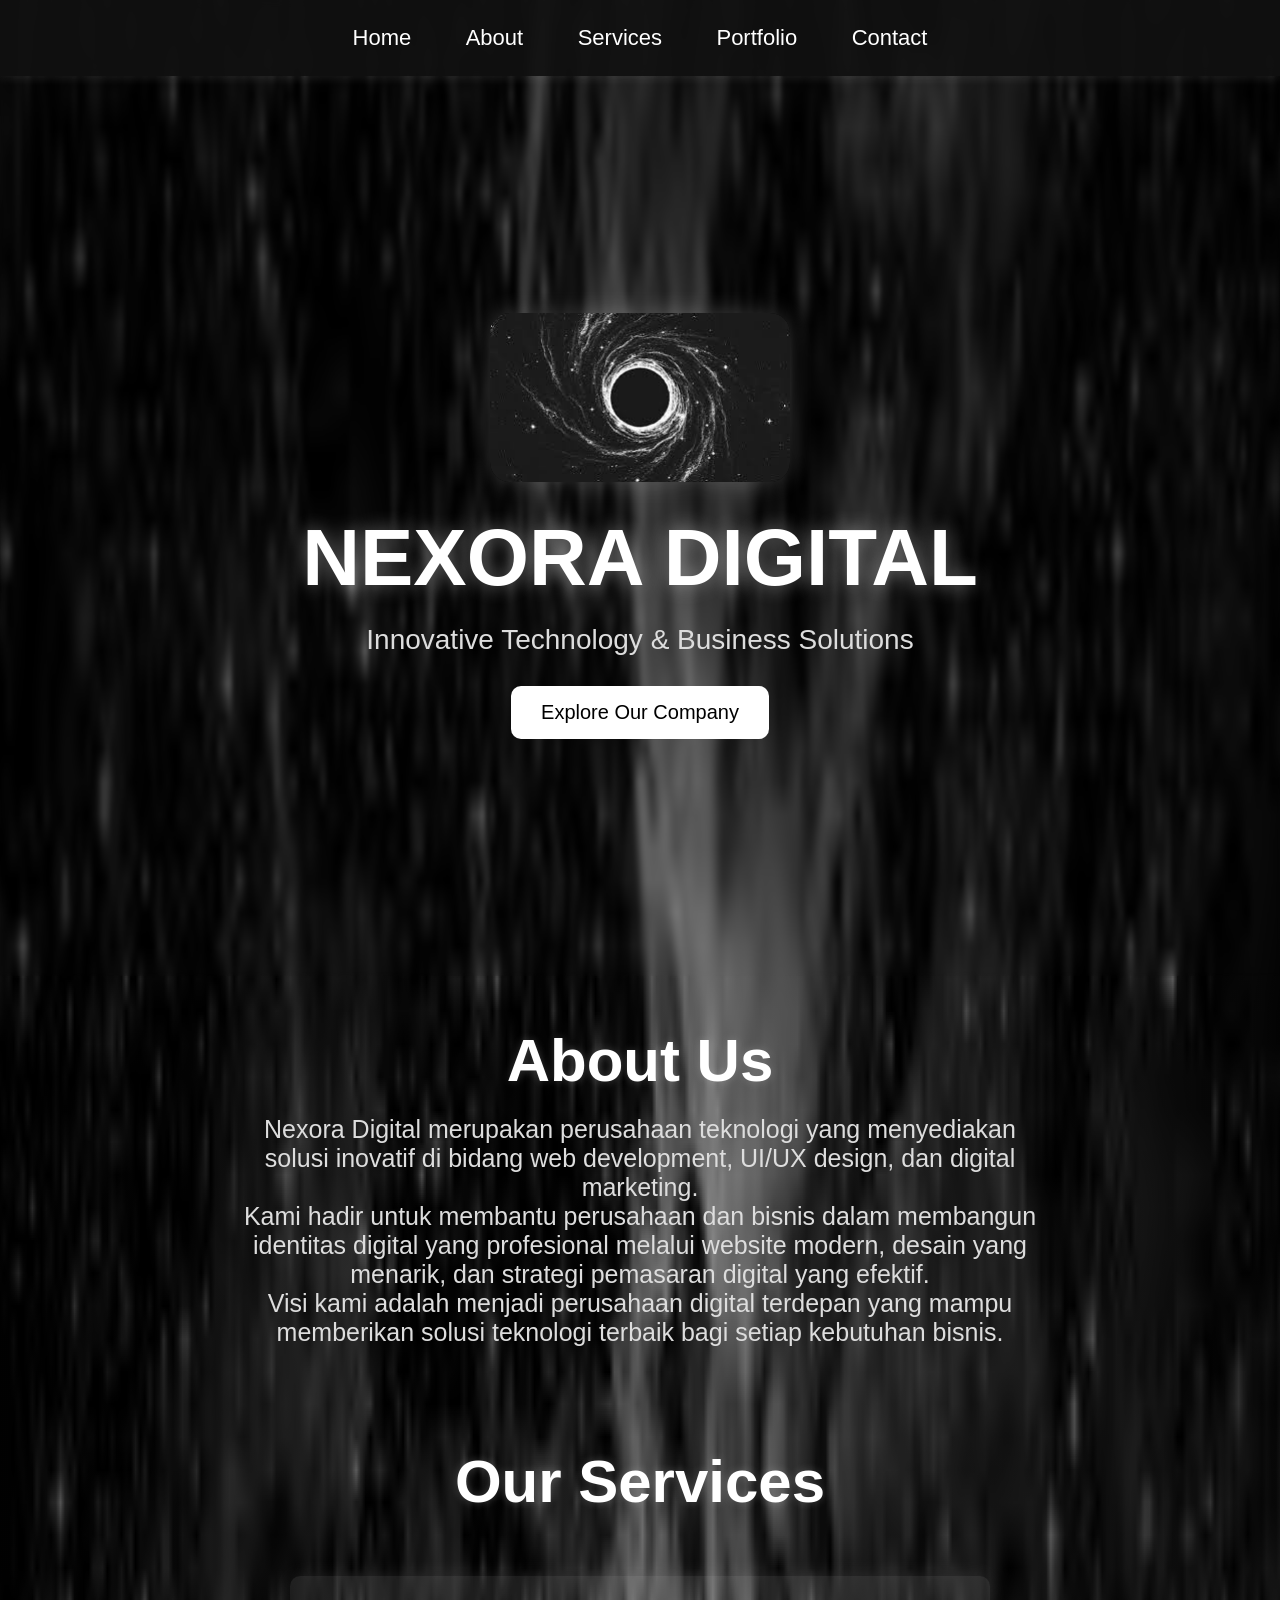
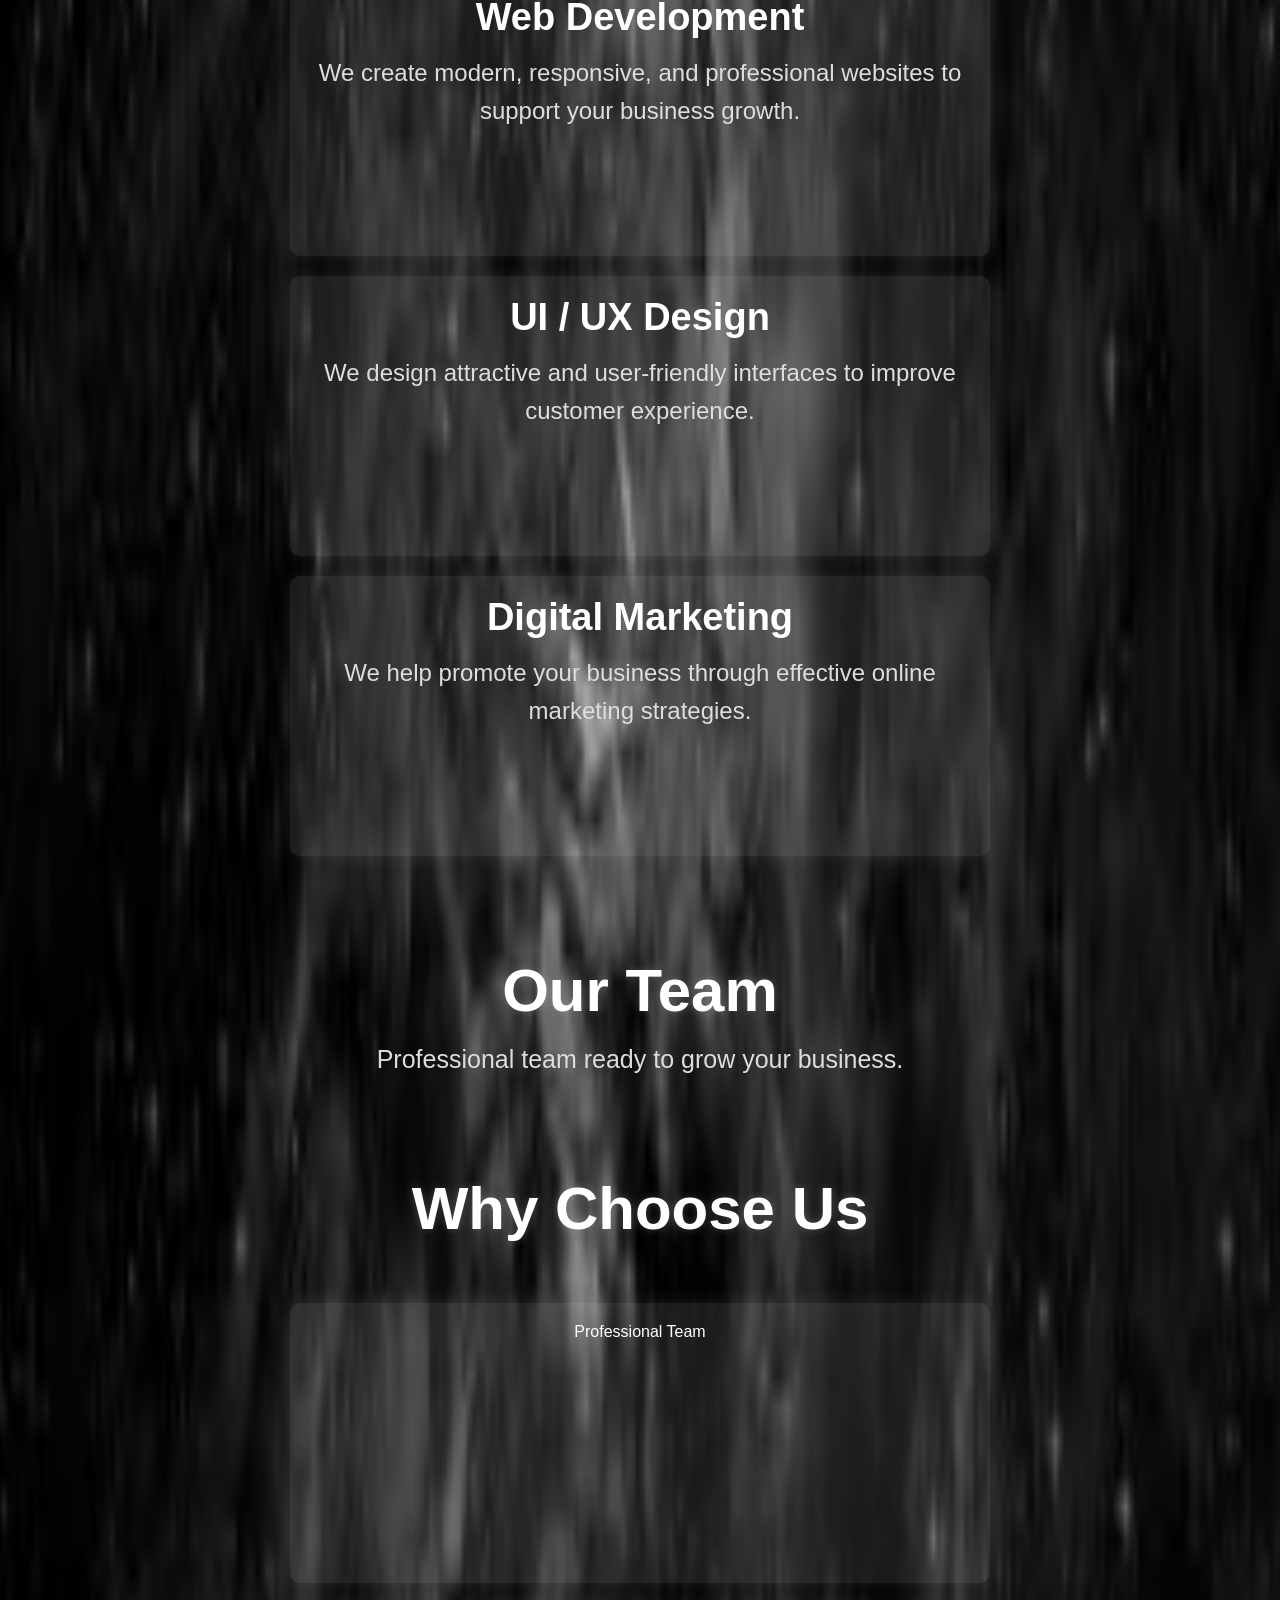
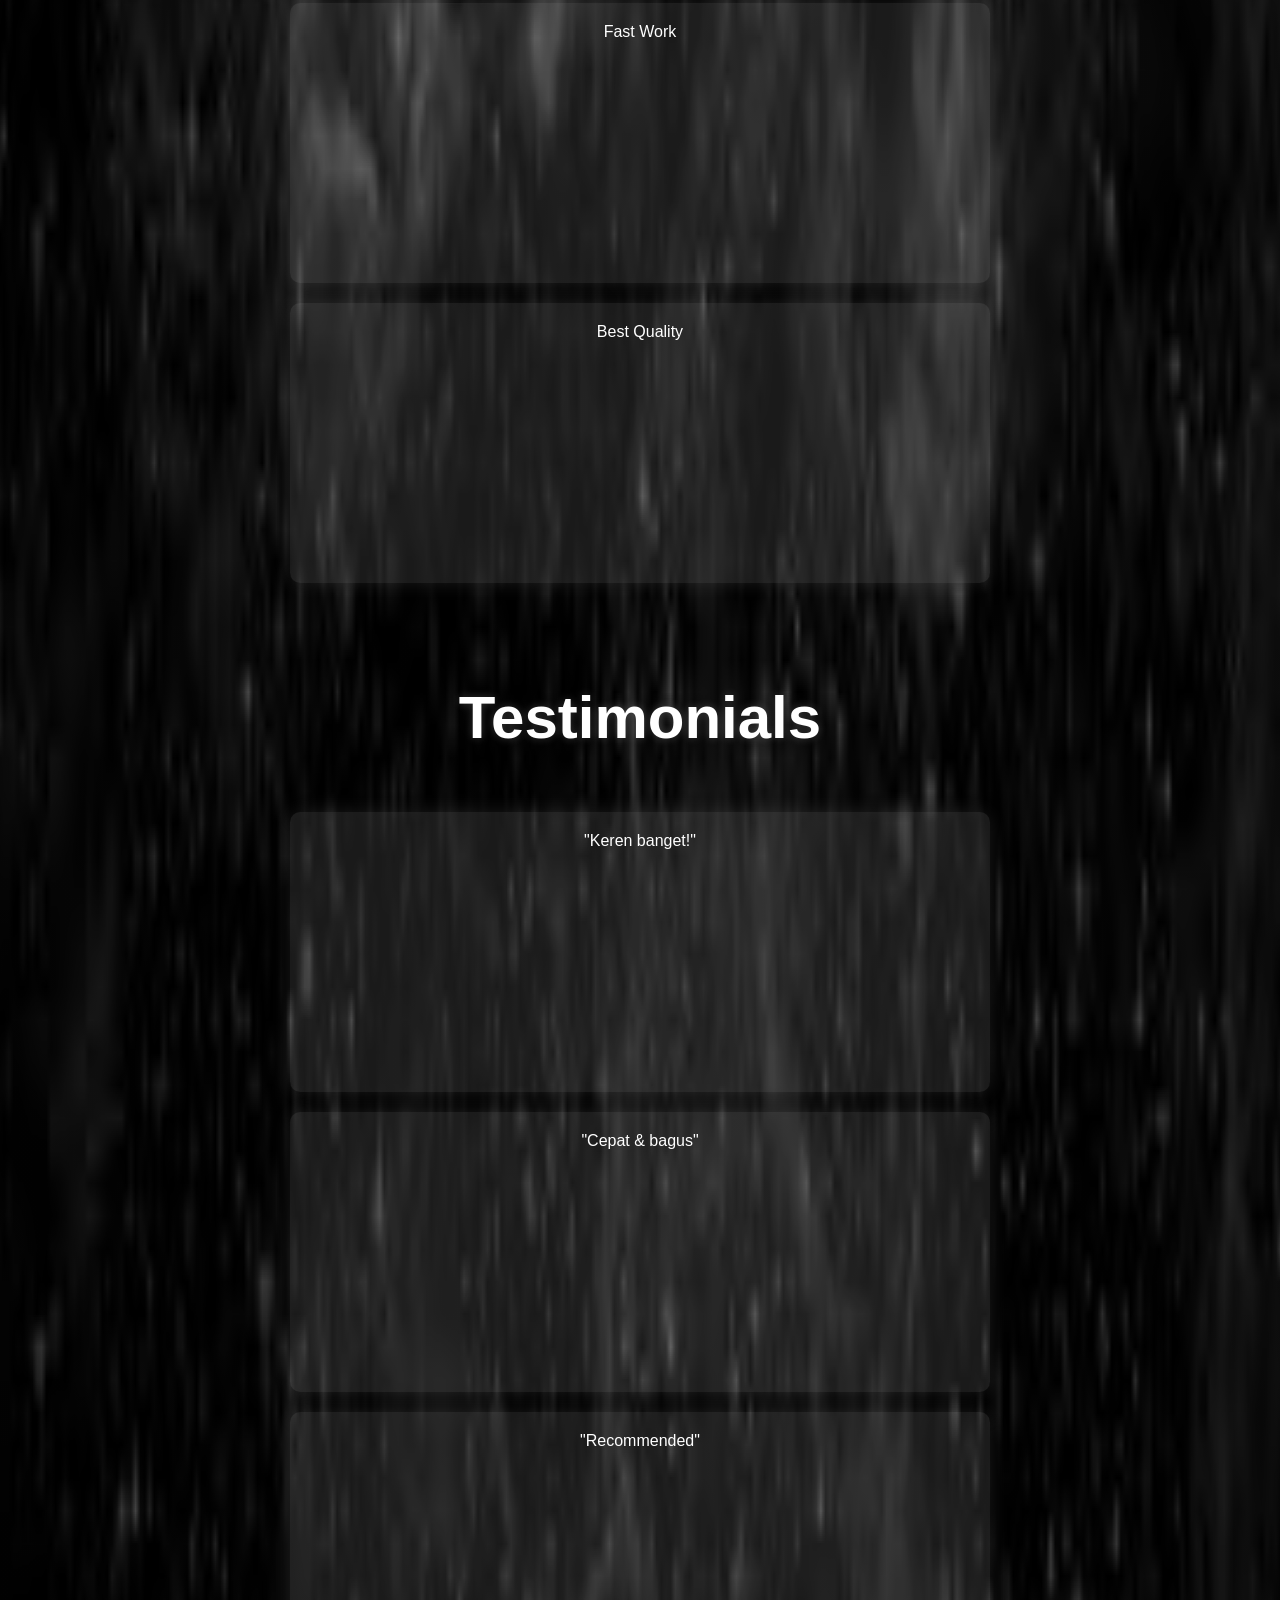
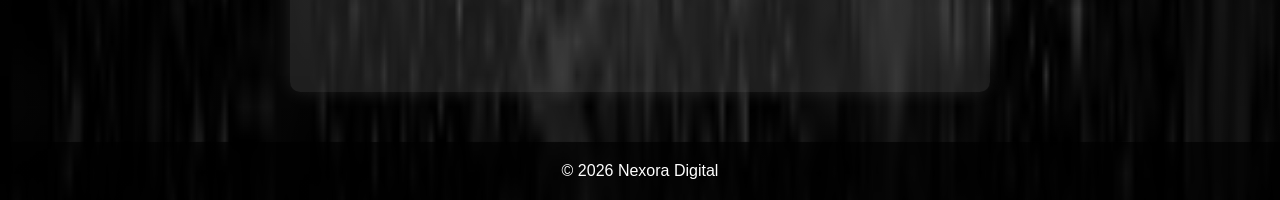
<file: index.html>
<!DOCTYPE html>
<html lang="en">
<head>
    <meta charset="UTF-8">
    <meta name="viewport" content="width=device-width, initial-scale=1.0">
    <title>Nexora Digital</title>
    <link rel="stylesheet" href="style.css">
</head>
<body>
    <nav>
        <a href="index.html">Home</a>
        <a href="about.html">About</a>
        <a href="services.html">Services</a>
        <a href="portfolio.html">Portfolio</a>
        <a href="contact.html">Contact</a>
    </nav>
    <div class="hero">
        <img src="office.jpg" alt="Office Company" class="hero-img">
        <h1>NEXORA DIGITAL</h1>
        <p>Innovative Technology & Business Solutions</p>
        <a href="about.html" class="btn">Explore Our Company</a>
    </div>
    <section class="section">
    <h2>About Us</h2>
    <p>
        Nexora Digital merupakan perusahaan teknologi yang menyediakan
        solusi inovatif di bidang web development, UI/UX design,
        dan digital marketing.
    </p>
    <p>
        Kami hadir untuk membantu perusahaan dan bisnis dalam membangun
        identitas digital yang profesional melalui website modern,
        desain yang menarik, dan strategi pemasaran digital yang efektif.
    </p>
    <p>
        Visi kami adalah menjadi perusahaan digital terdepan yang mampu
        memberikan solusi teknologi terbaik bagi setiap kebutuhan bisnis.
    </p>
</section>

<section class="section">
    <h2>Our Services</h2>
    <div class="cards">
        <div class="card">
            <h3>Web Development</h3>
            <p>
                We create modern, responsive, and professional websites
                to support your business growth.
            </p>
        </div>

        <div class="card">
            <h3>UI / UX Design</h3>
            <p>
                We design attractive and user-friendly interfaces
                to improve customer experience.
            </p>
        </div>

        <div class="card">
            <h3>Digital Marketing</h3>
            <p>
                We help promote your business through effective
                online marketing strategies.
            </p>
        </div>
    </div>
</section>

<section class="section">
    <h2>Our Team</h2>
    <p>Professional team ready to grow your business.</p>
</section>

<!-- TAMBAHAN BIAR RAMAI -->
<section class="section">
<h2>Why Choose Us</h2>
<div class="cards">
<div class="card">Professional Team</div>
<div class="card">Fast Work</div>
<div class="card">Best Quality</div>
</div>
</section>

<section class="section">
<h2>Testimonials</h2>
<div class="cards">
<div class="card">"Keren banget!"</div>
<div class="card">"Cepat & bagus"</div>
<div class="card">"Recommended"</div>
</div>
</section>

<footer>
<p>© 2026 Nexora Digital</p>
</footer>

</body>
</html>
</file>
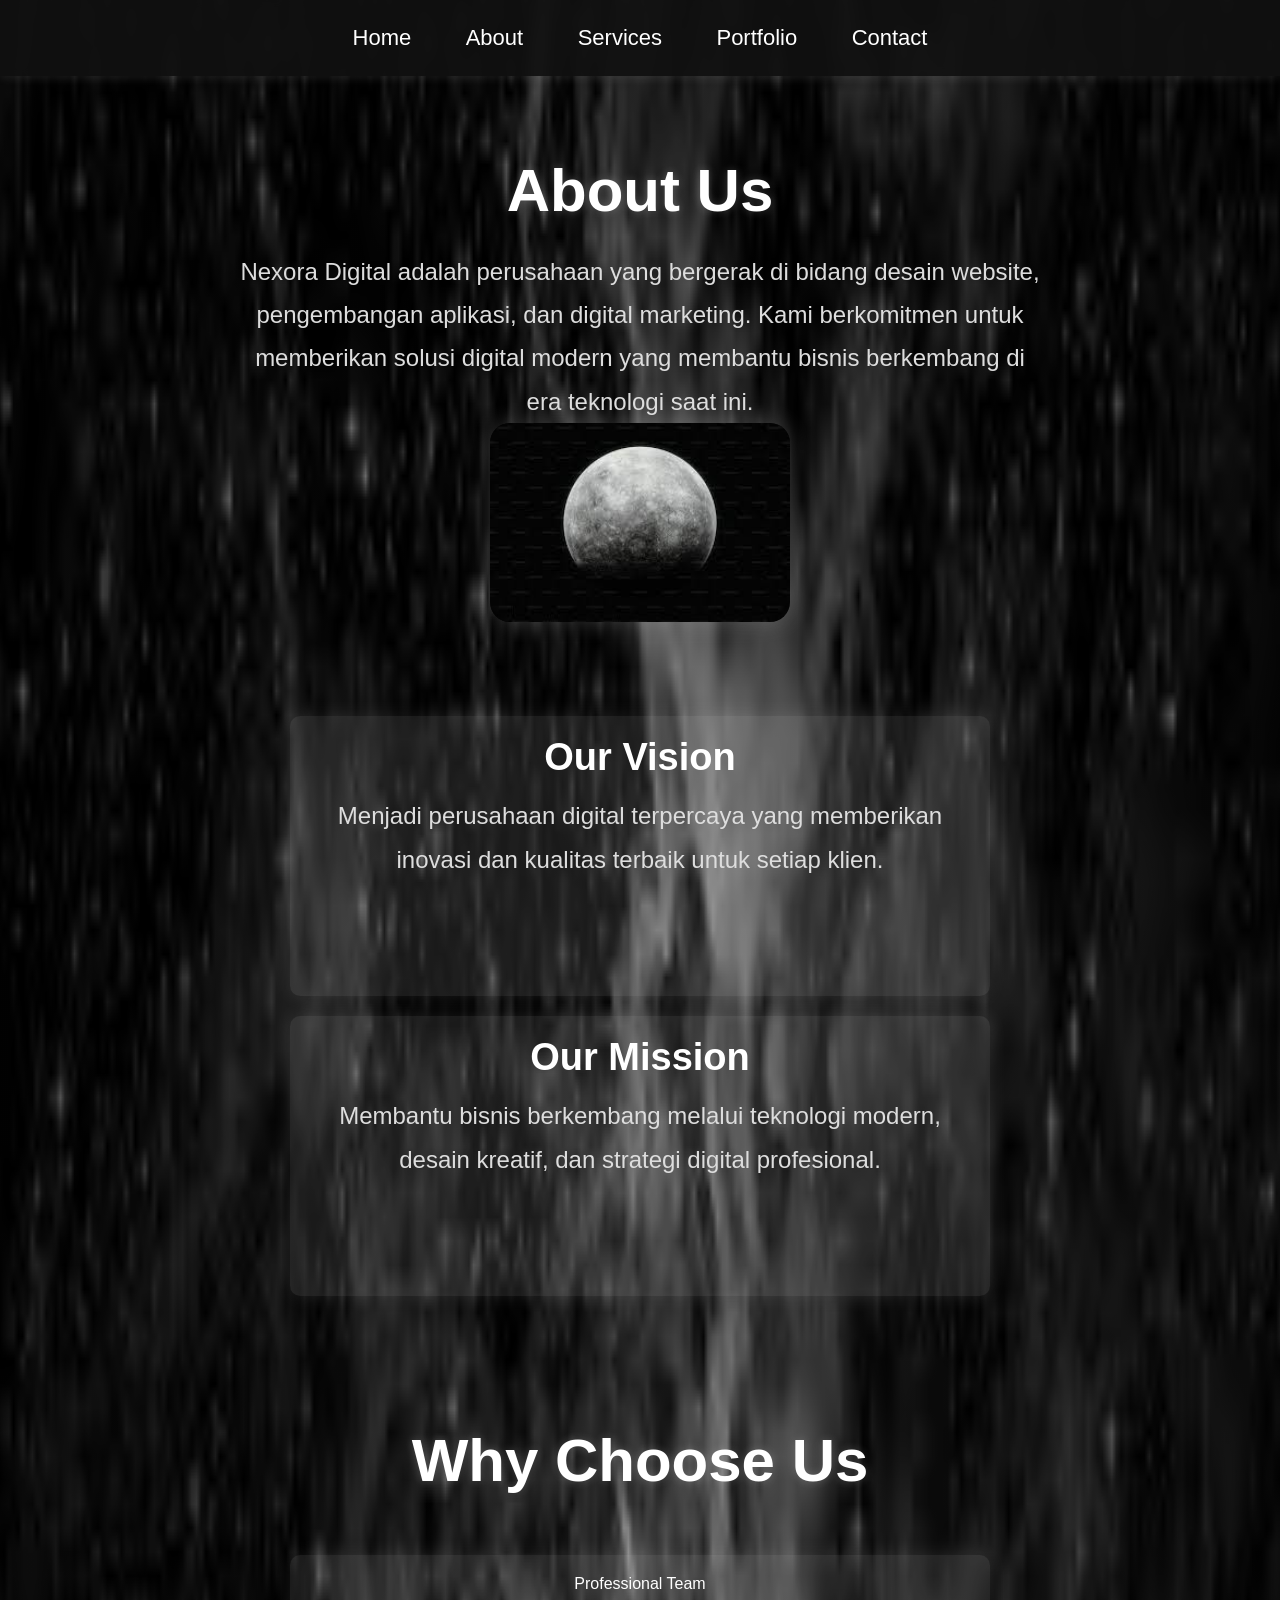
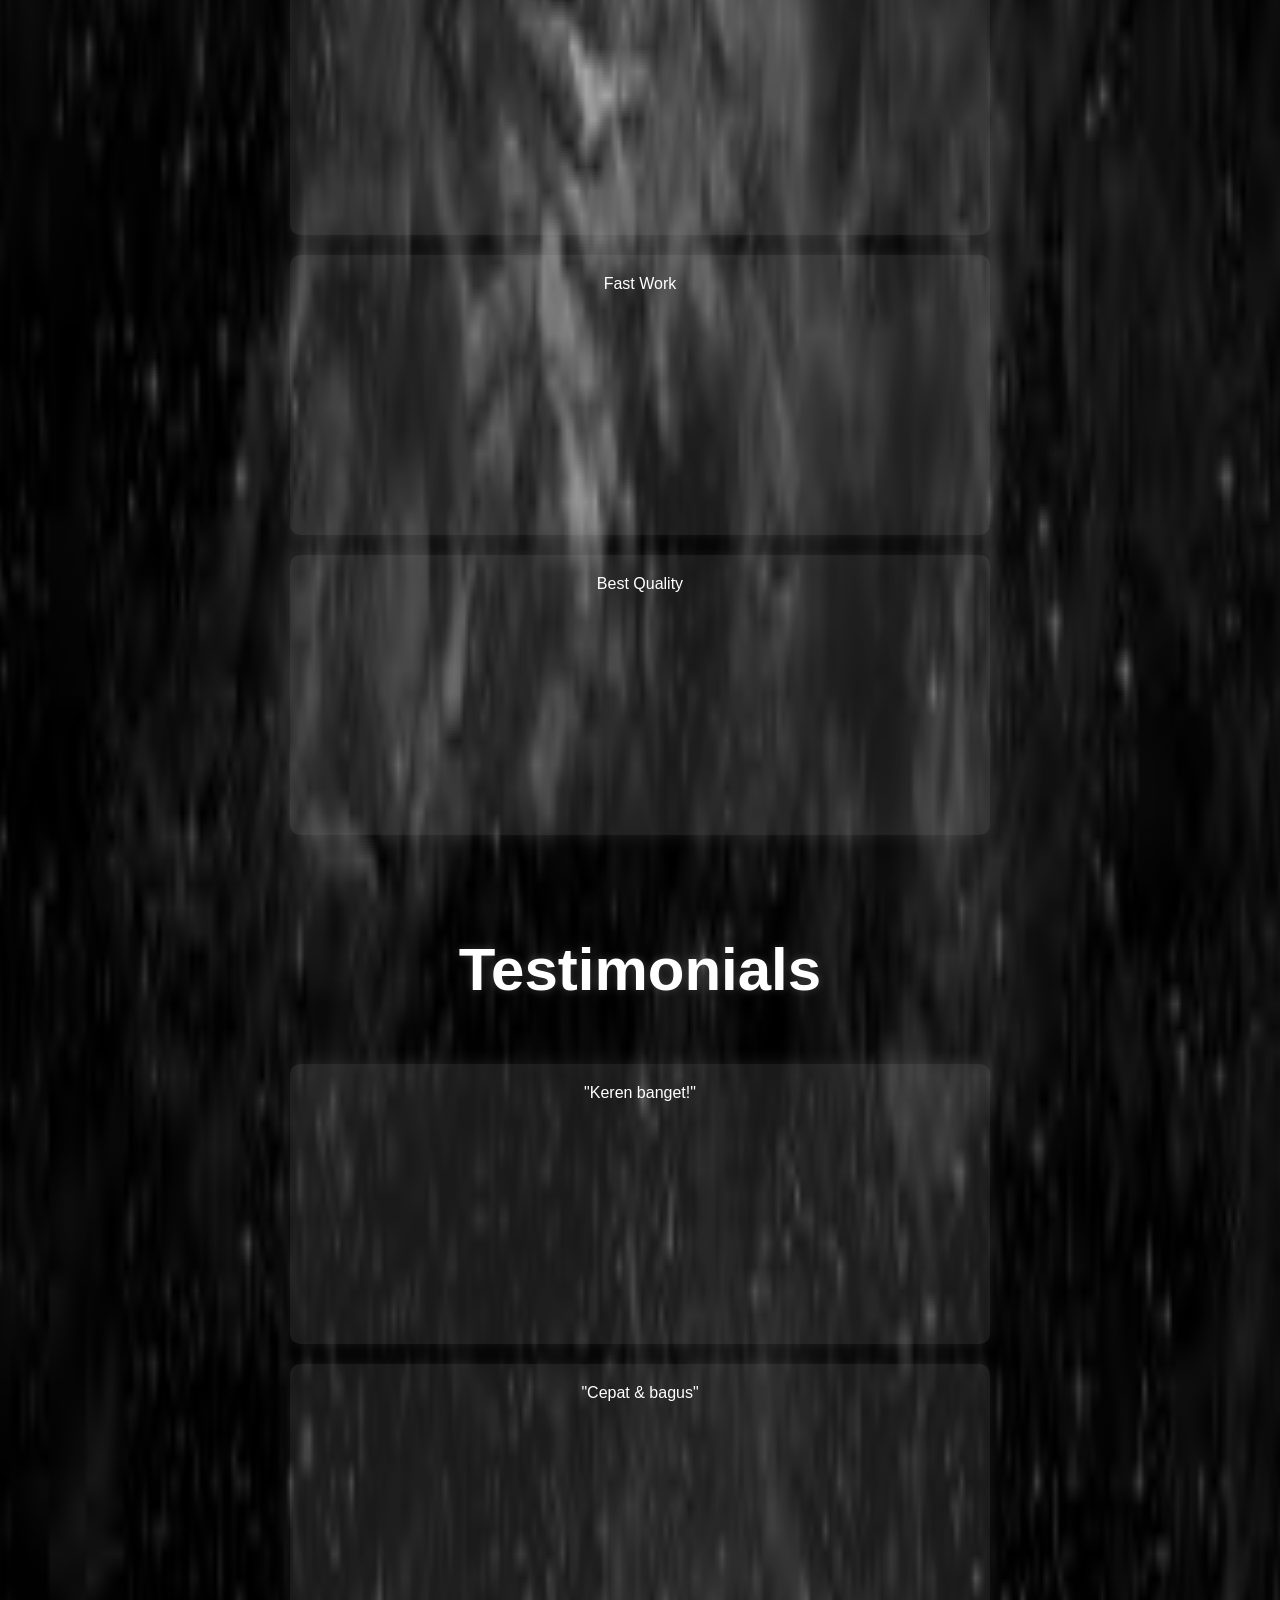
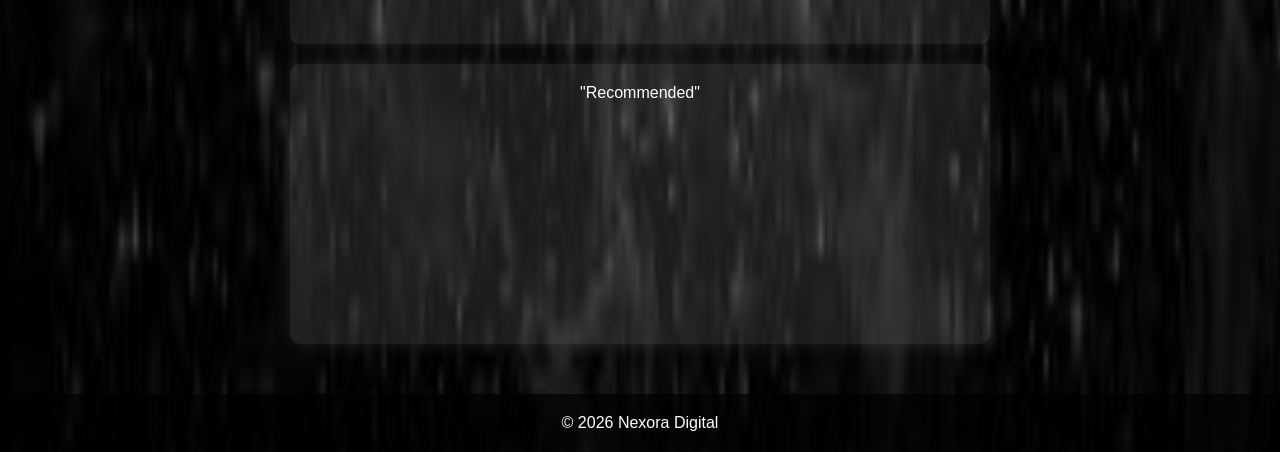
<file: about.html>
<!DOCTYPE html>
<html>
<head>
    <title>About</title>
    <link rel="stylesheet" href="style.css">
</head>
<body>
<nav>
    <a href="index.html">Home</a>
    <a href="about.html">About</a>
    <a href="services.html">Services</a>
    <a href="portfolio.html">Portfolio</a>
    <a href="contact.html">Contact</a>
</nav>
<div class="container">
    <h1>About Us</h1>
    <p class="service-text">
        Nexora Digital adalah perusahaan yang bergerak di bidang
        desain website, pengembangan aplikasi, dan digital marketing.
        Kami berkomitmen untuk memberikan solusi digital modern yang
        membantu bisnis berkembang di era teknologi saat ini.
    </p>
    <img src="about.jpg" alt="About Company" class="hero-img">
    <div class="cards">
        <div class="card">
            <h3>Our Vision</h3>
            <p>
                Menjadi perusahaan digital terpercaya yang memberikan
                inovasi dan kualitas terbaik untuk setiap klien.
            </p>
        </div>
        <div class="card">
            <h3>Our Mission</h3>
            <p>
                Membantu bisnis berkembang melalui teknologi modern,
                desain kreatif, dan strategi digital profesional.
            </p>
        </div>
    </div>
</div>
<section class="section">
<h2>Why Choose Us</h2>
<div class="cards">
<div class="card">Professional Team</div>
<div class="card">Fast Work</div>
<div class="card">Best Quality</div>
</div>
</section>
<section class="section">
<h2>Testimonials</h2>
<div class="cards">
<div class="card">"Keren banget!"</div>
<div class="card">"Cepat & bagus"</div>
<div class="card">"Recommended"</div>
</div>
</section>
<footer>
<p>© 2026 Nexora Digital</p>
</footer>
</body>
</html>
</file>
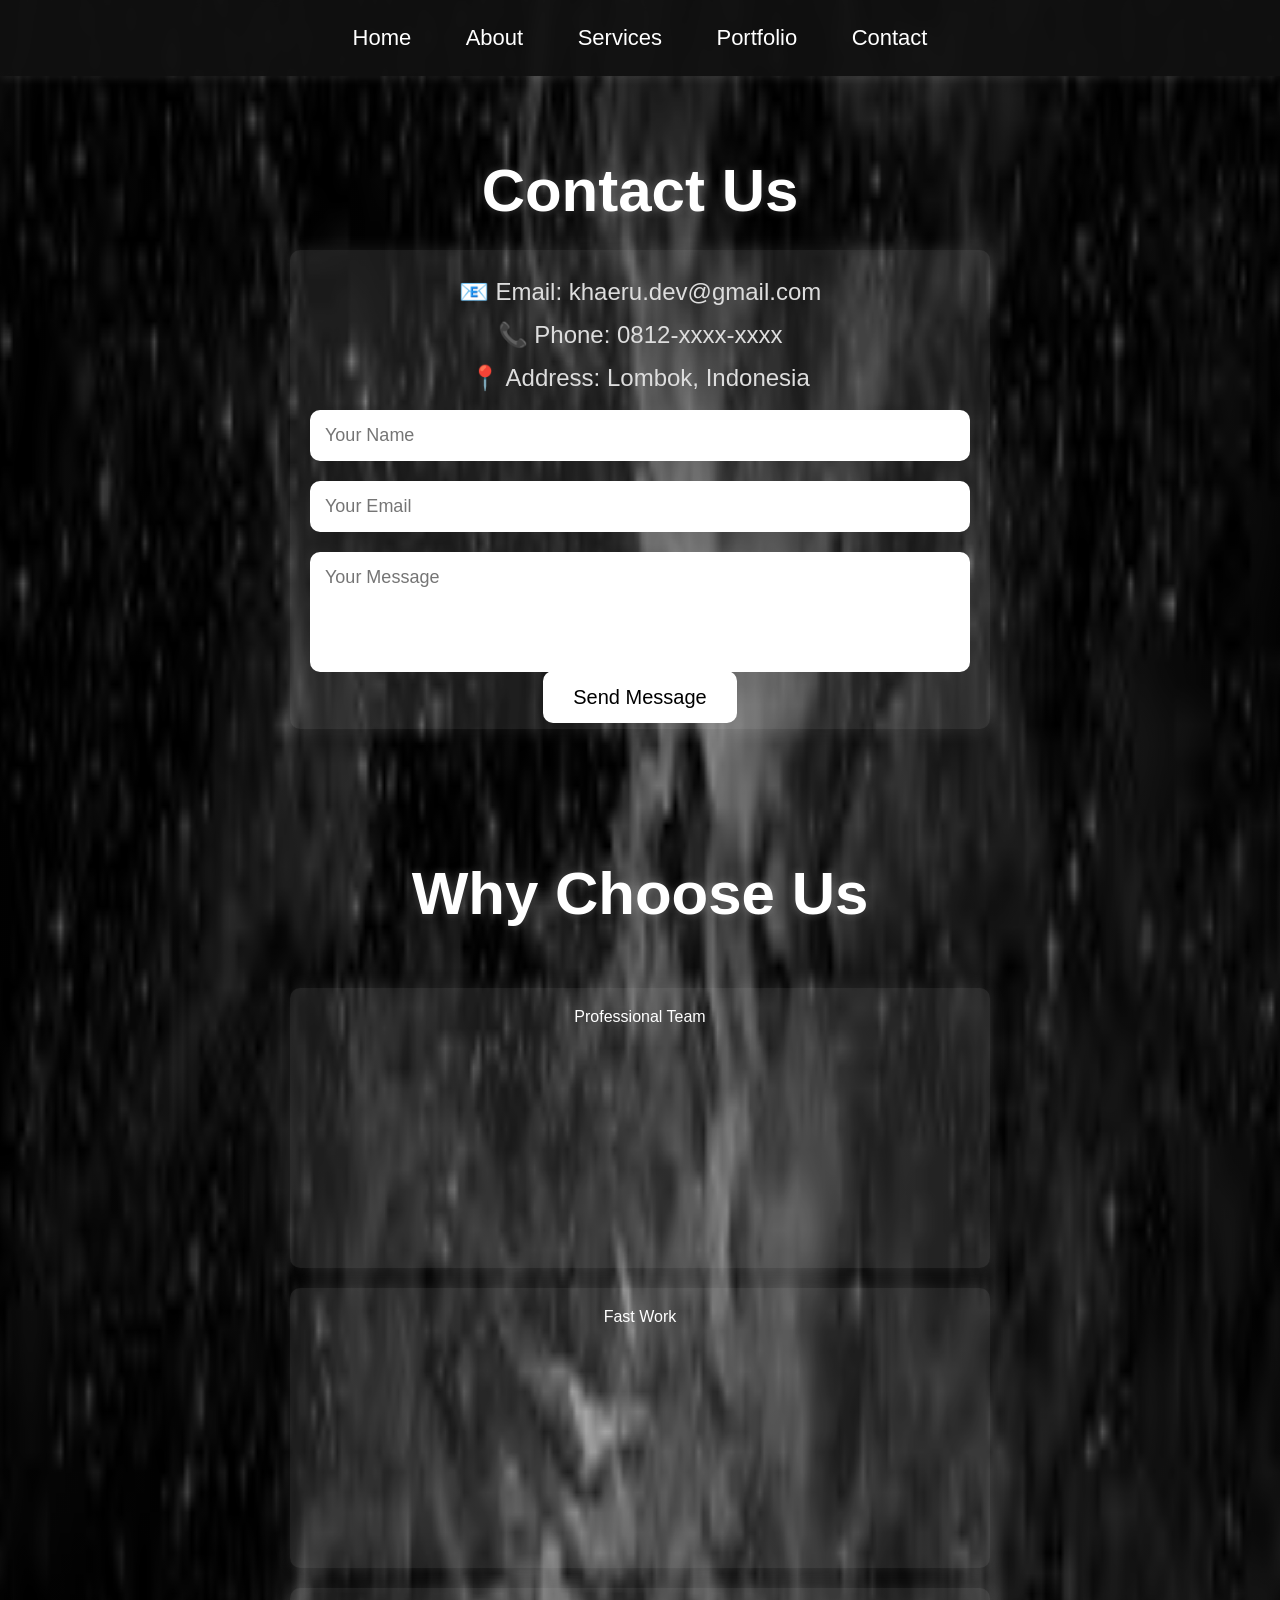
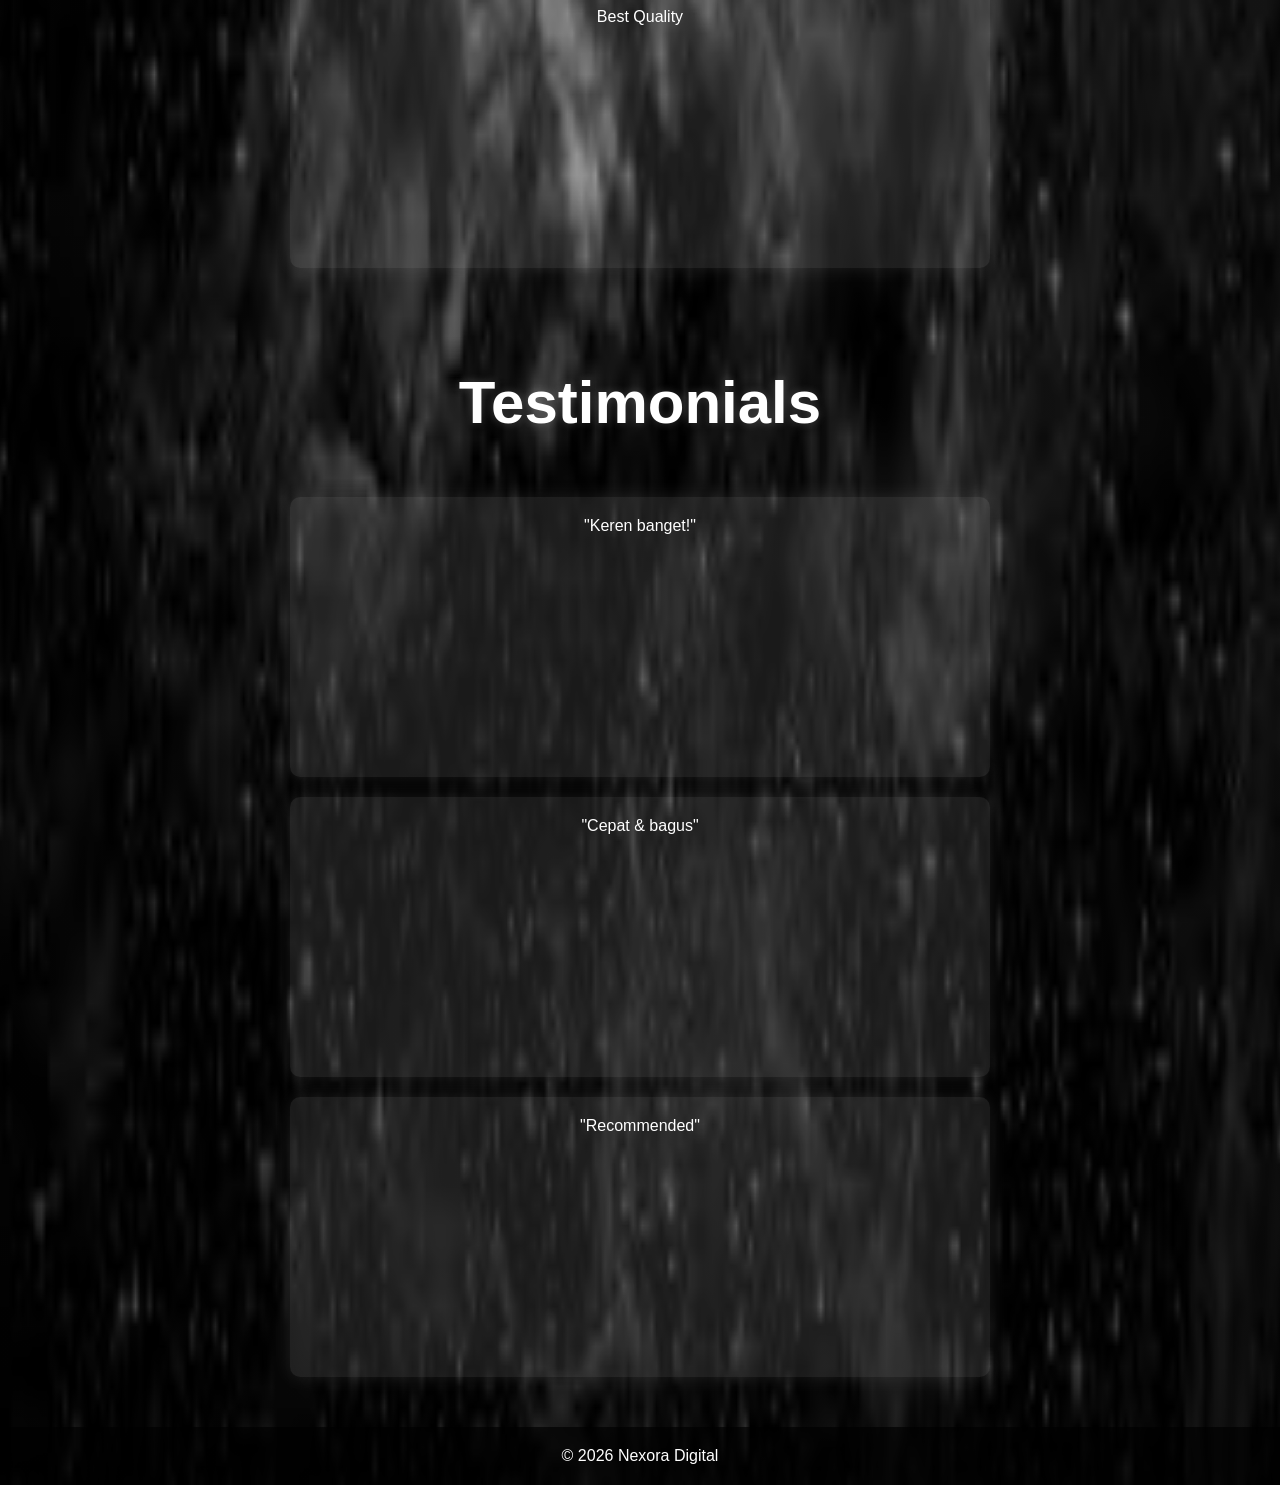
<file: contact.html>
<!DOCTYPE html>
<html lang="en">
<head>
    <meta charset="UTF-8">
    <meta name="viewport" content="width=device-width, initial-scale=1.0">
    <title>Contact</title>
    <link rel="stylesheet" href="style.css">
</head>
<body>
<nav>
    <a href="index.html">Home</a>
    <a href="about.html">About</a>
    <a href="services.html">Services</a>
    <a href="portfolio.html">Portfolio</a>
    <a href="contact.html">Contact</a>
</nav>
<div class="container">
    <h1>Contact Us</h1>
    <div class="card">
        <p>📧 Email: khaeru.dev@gmail.com</p>
        <p>📞 Phone: 0812-xxxx-xxxx</p>
        <p>📍 Address: Lombok, Indonesia</p>
        <input type="text" placeholder="Your Name" class="contact-input">
        <input type="email" placeholder="Your Email" class="contact-input">
        <textarea placeholder="Your Message" class="contact-input"></textarea>
        <a href="#" class="btn">Send Message</a>
    </div>
</div>

<!-- TAMBAHAN BIAR RAMAI -->
<section class="section">
<h2>Why Choose Us</h2>
<div class="cards">
<div class="card">Professional Team</div>
<div class="card">Fast Work</div>
<div class="card">Best Quality</div>
</div>
</section>

<section class="section">
<h2>Testimonials</h2>
<div class="cards">
<div class="card">"Keren banget!"</div>
<div class="card">"Cepat & bagus"</div>
<div class="card">"Recommended"</div>
</div>
</section>

<footer>
<p>© 2026 Nexora Digital</p>
</footer>

</body>
</html>
</file>
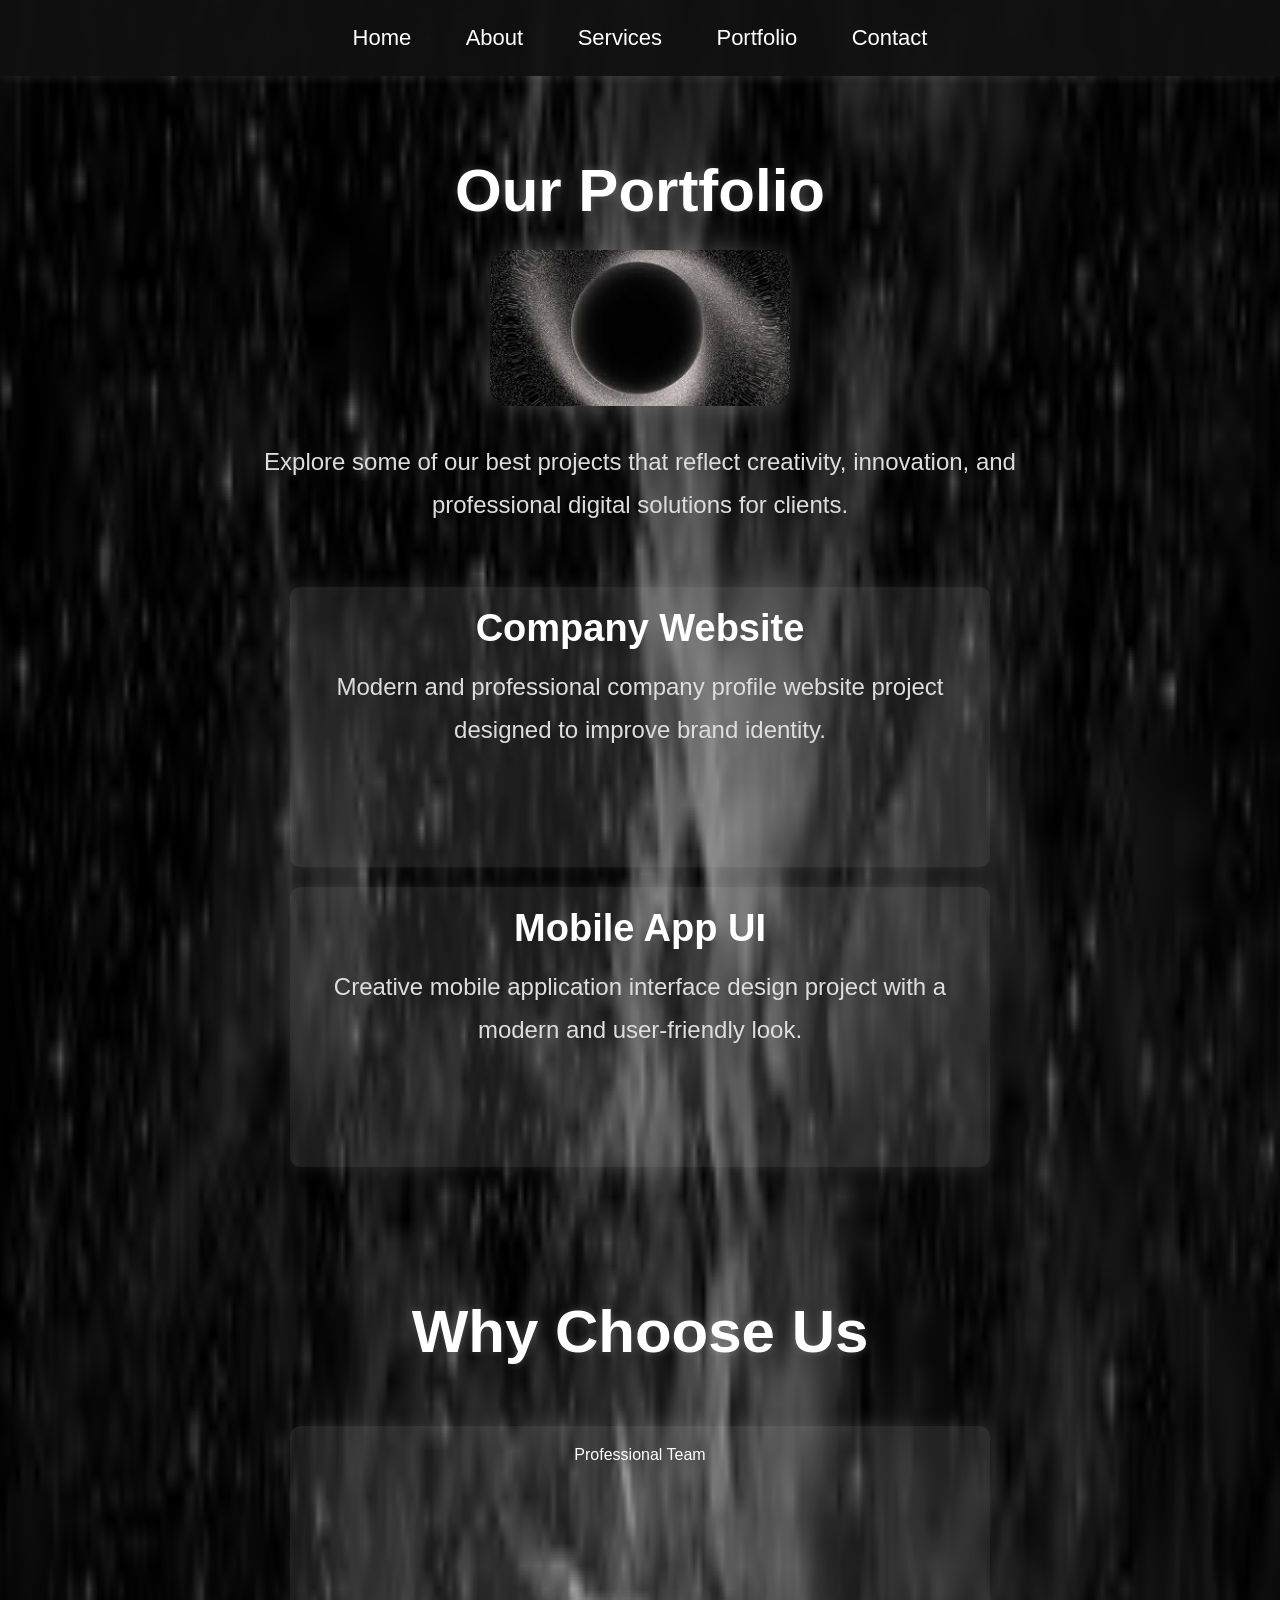
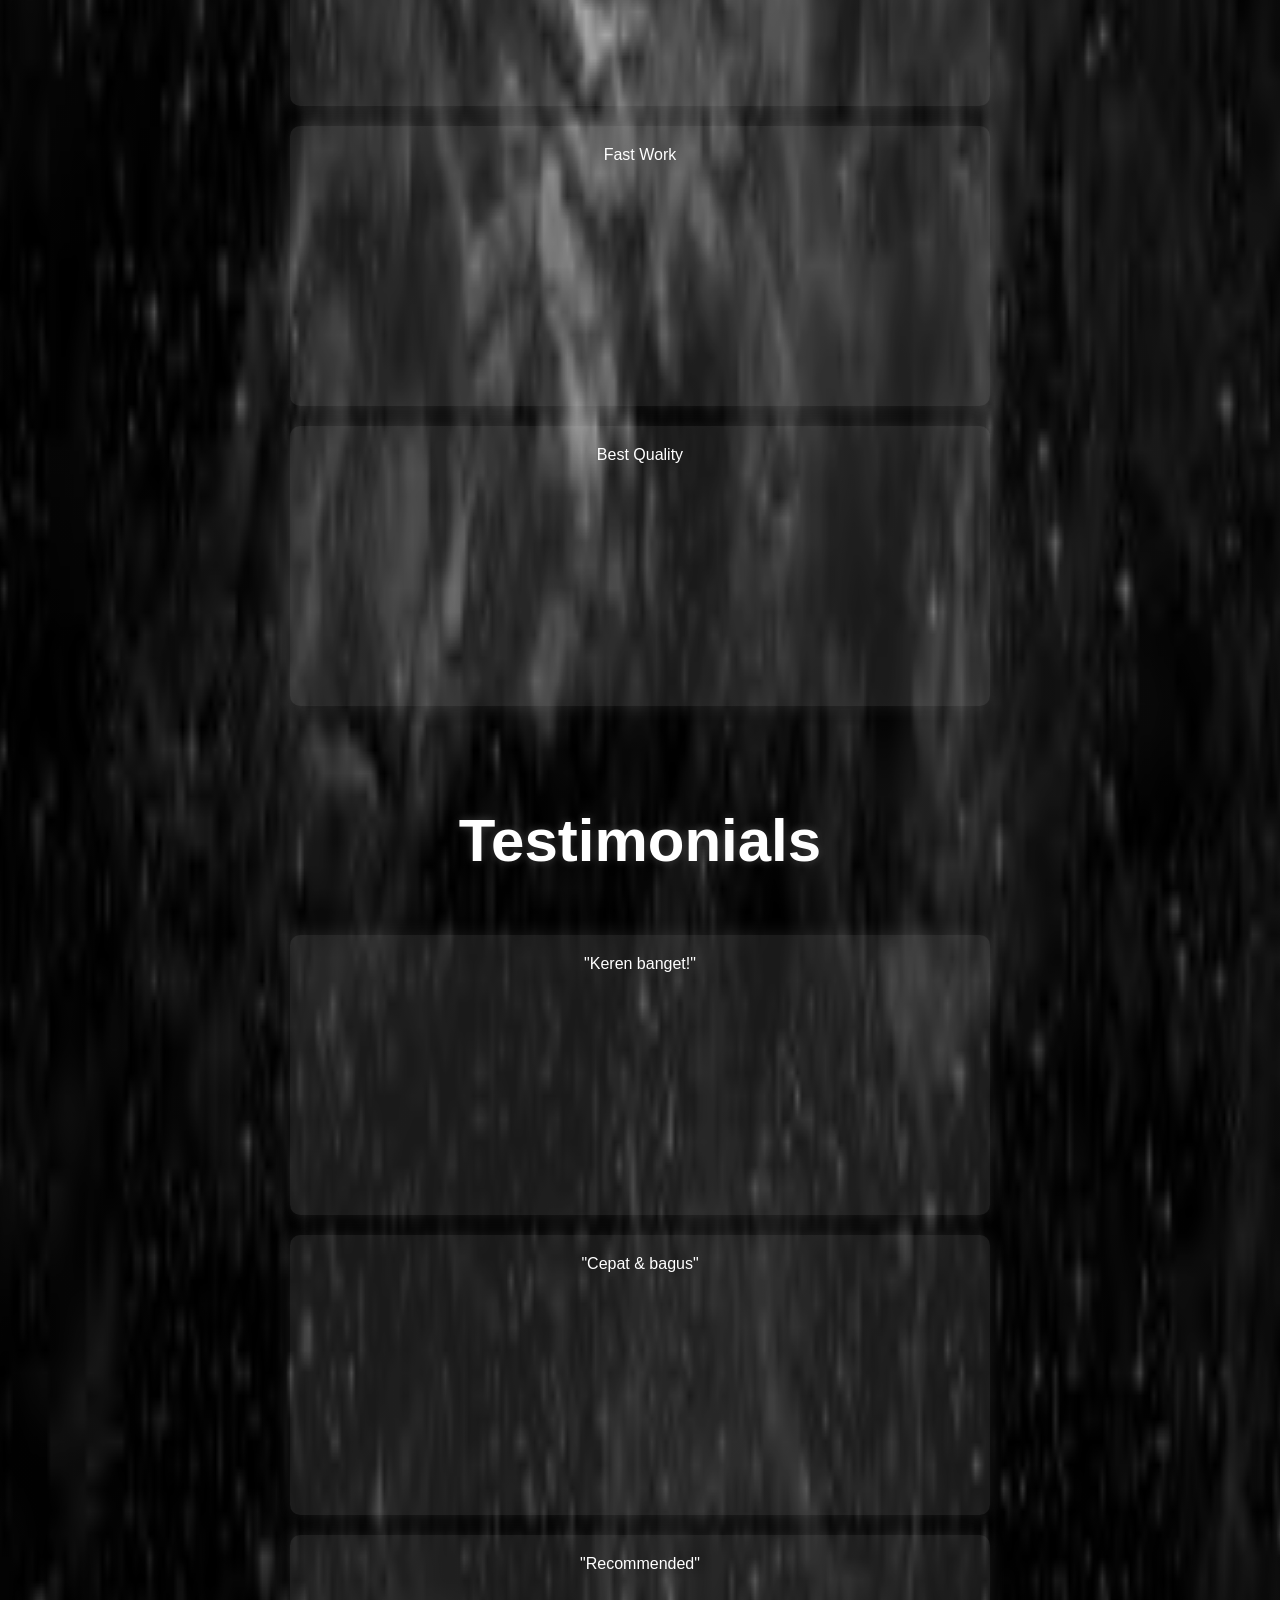
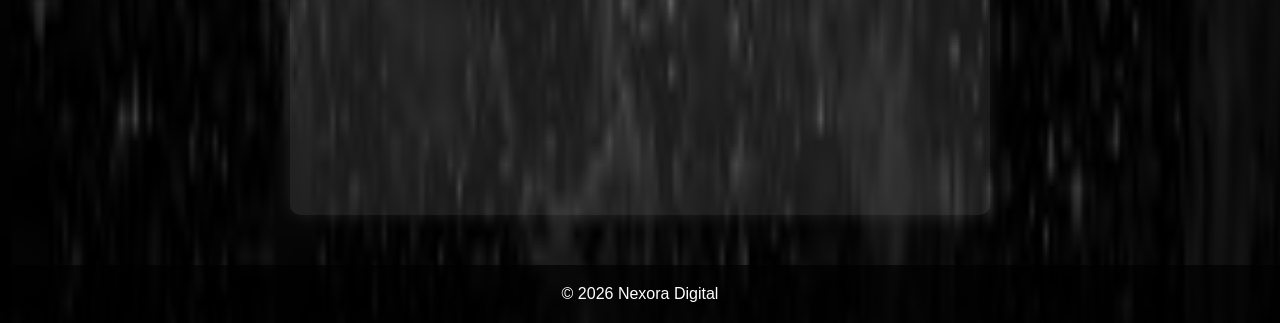
<file: portfolio.html>
<!DOCTYPE html>
<html lang="en">
<head>
    <meta charset="UTF-8">
    <meta name="viewport" content="width=device-width, initial-scale=1.0">
    <title>Portfolio</title>
    <link rel="stylesheet" href="style.css">
</head>
<body>

<nav>
    <a href="index.html">Home</a>
    <a href="about.html">About</a>
    <a href="services.html">Services</a>
    <a href="portfolio.html">Portfolio</a>
    <a href="contact.html">Contact</a>
</nav>

<div class="container">
    <h1>Our Portfolio</h1>
    <img src="portfolio.jpg" alt="Portfolio Company" class="hero-img">
    <p class="service-text">
        Explore some of our best projects that reflect creativity,
        innovation, and professional digital solutions for clients.
    </p>

    <div class="cards">
        <div class="card">
            <h3>Company Website</h3>
            <p>
                Modern and professional company profile website project
                designed to improve brand identity.
            </p>
        </div>

        <div class="card">
            <h3>Mobile App UI</h3>
            <p>
                Creative mobile application interface design project
                with a modern and user-friendly look.
            </p>
        </div>
    </div>
</div>


<!-- TAMBAHAN BIAR RAMAI -->
<section class="section">
<h2>Why Choose Us</h2>
<div class="cards">
<div class="card">Professional Team</div>
<div class="card">Fast Work</div>
<div class="card">Best Quality</div>
</div>
</section>

<section class="section">
<h2>Testimonials</h2>
<div class="cards">
<div class="card">"Keren banget!"</div>
<div class="card">"Cepat & bagus"</div>
<div class="card">"Recommended"</div>
</div>
</section>

<footer>
<p>© 2026 Nexora Digital</p>
</footer>

</body>
</html>
</file>
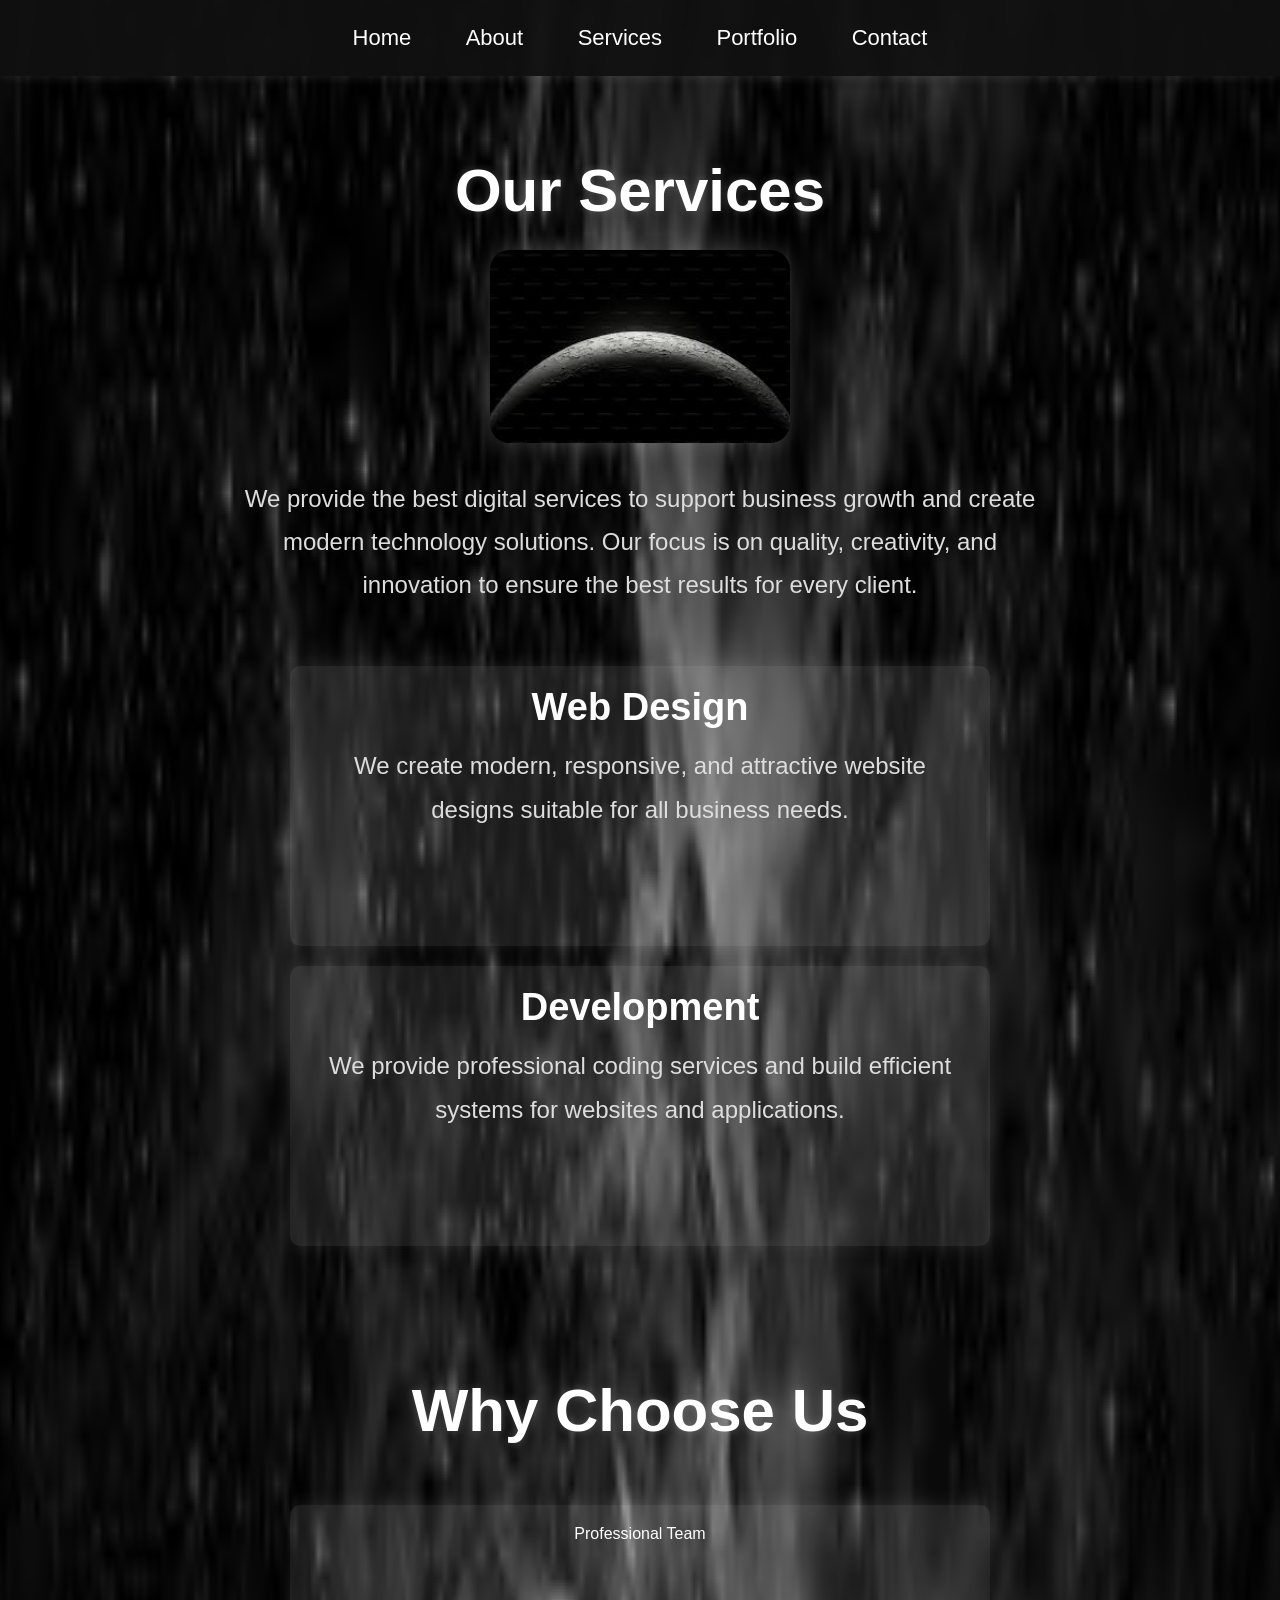
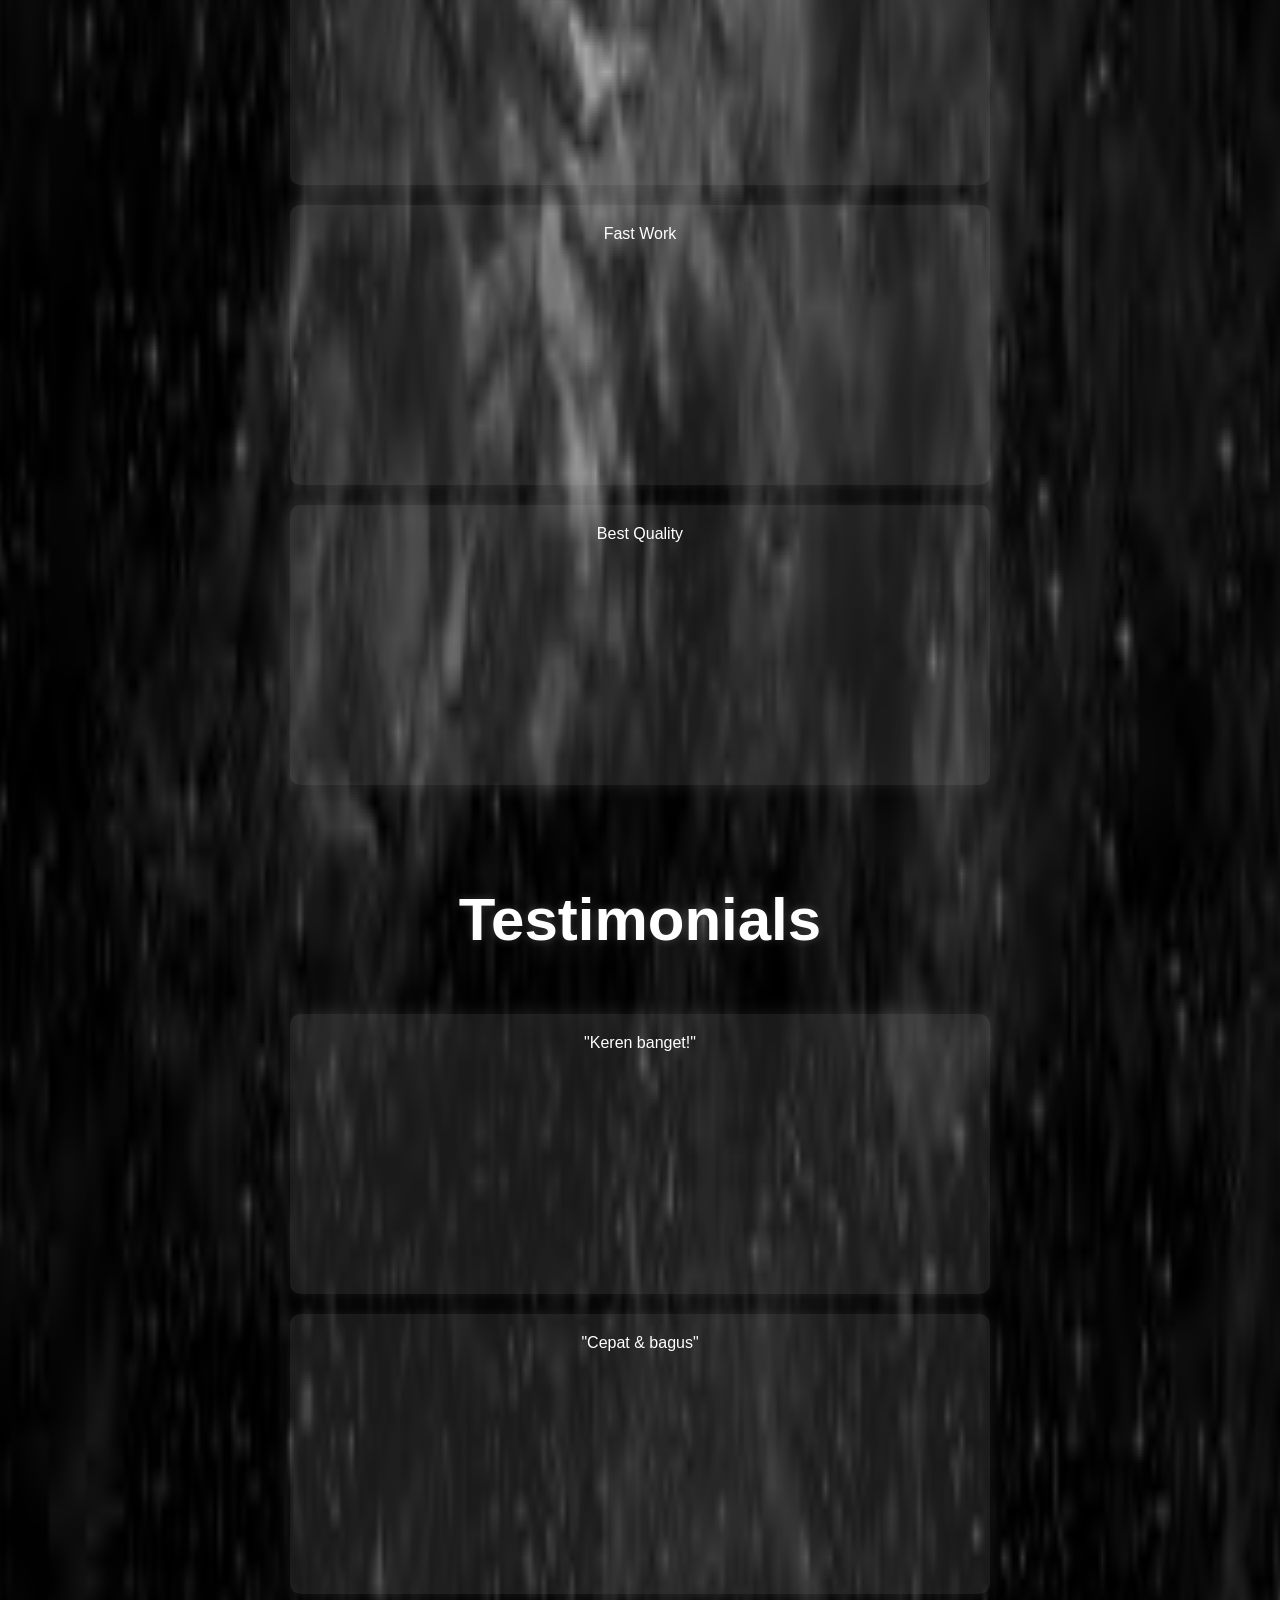
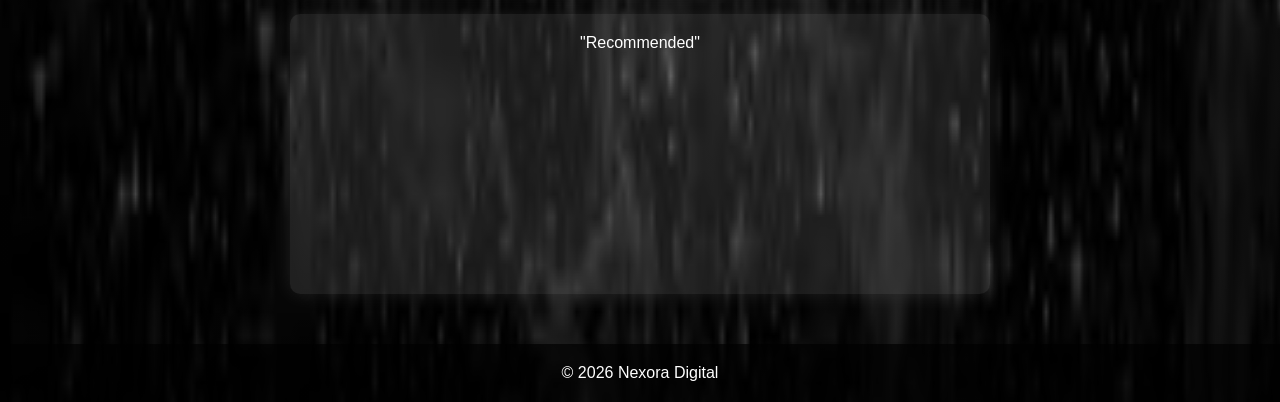
<file: services.html>
<!DOCTYPE html>
<html lang="en">
<head>
    <meta charset="UTF-8">
    <meta name="viewport" content="width=device-width, initial-scale=1.0">
    <title>Services</title>
    <link rel="stylesheet" href="style.css">
</head>
<body>

<nav>
    <a href="index.html">Home</a>
    <a href="about.html">About</a>
    <a href="services.html">Services</a>
    <a href="portfolio.html">Portfolio</a>
    <a href="contact.html">Contact</a>
</nav>

<div class="container">
    <h1>Our Services</h1>
    <img src="service.jpg" alt="service Company" class="hero-img">
    <p class="service-text">
        We provide the best digital services to support business growth
        and create modern technology solutions. Our focus is on quality,
        creativity, and innovation to ensure the best results for every client.
    </p>

    <div class="cards">
        <div class="card">
            <h3>Web Design</h3>
            <p>
                We create modern, responsive, and attractive website
                designs suitable for all business needs.
            </p>
        </div>

        <div class="card">
            <h3>Development</h3>
            <p>
                We provide professional coding services and build
                efficient systems for websites and applications.
            </p>
        </div>
    </div>
</div>


<!-- TAMBAHAN BIAR RAMAI -->
<section class="section">
<h2>Why Choose Us</h2>
<div class="cards">
<div class="card">Professional Team</div>
<div class="card">Fast Work</div>
<div class="card">Best Quality</div>
</div>
</section>

<section class="section">
<h2>Testimonials</h2>
<div class="cards">
<div class="card">"Keren banget!"</div>
<div class="card">"Cepat & bagus"</div>
<div class="card">"Recommended"</div>
</div>
</section>

<footer>
<p>© 2026 Nexora Digital</p>
</footer>

</body>
</html>
</file>
<file: style.css>
*{
    margin: 0;
    padding: 0;
    box-sizing: border-box;
    font-family: Arial, sans-serif;
}
html{
    scroll-behavior: smooth;
}
body{
    background:
        linear-gradient(rgba(0,0,0,0.35), rgba(0,0,0,0.45)),
        url('space-bg.jpg');
    background-size: 110% 110%;
    background-position: center;
    background-repeat: no-repeat;
    color: white;
    min-height: 100vh;
    animation: zoomBg 10s ease-in-out infinite alternate;
}
nav{
    background: rgba(17,17,17,0.9);
    padding: 25px;
    text-align: center;
    position: sticky;
    top: 0;
    z-index: 1000;
    box-shadow: 0 2px 10px rgba(255,255,255,0.1);
    backdrop-filter: blur(5px);
}
nav a{
    color: white;
    text-decoration: none;
    margin: 0 25px;
    font-size: 22px;
    transition: all 0.3s ease;
}
nav a:hover{
    color: gray;
    transform: scale(1.1);
}
.hero{
    height: 100vh;
    display: flex;
    justify-content: center;
    align-items: center;
    flex-direction: column;
    text-align: center;
    animation: fadeIn 1.5s ease;
    backdrop-filter: blur(2px);
}
.hero-img{
    width: 300px;
    border-radius: 20px;
    margin-bottom: 30px;
    box-shadow: 0 0 25px rgba(255,255,255,0.2);
    transition: all 0.3s ease;
}
.hero-img:hover{
    transform: scale(1.05);
}
.hero h1{
    font-size: 80px;
    text-shadow: 0 0 20px rgba(255,255,255,0.4);
}
.hero p{
    font-size: 28px;
    margin-top: 20px;
    color: #ddd;
}
.btn{
    margin-top: 30px;
    padding: 15px 30px;
    background: white;
    color: black;
    text-decoration: none;
    border-radius: 10px;
    font-size: 20px;
    transition: all 0.3s ease;
}
.btn:hover{
    transform: translateY(-5px) scale(1.05);
    background: gray;
    color: white;
    box-shadow: 0 0 20px rgba(255,255,255,0.4);
}
.section{
    padding: 120px 60px;
    text-align: center;
    animation: fadeUp 1.5s ease;
}
.section h2{
    font-size: 60px;
    margin-bottom: 20px;
    text-shadow: 0 0 10px rgba(255,255,255,0.2);
}
.section p{
    font-size: 25px;
    color: #ddd;
    max-width: 800px;
    margin: auto;
}
.cards{
    display: flex;
    justify-content: center;
    align-items: center;
    gap: 40px;
    margin-top: 60px;
    width: 100%;
}
.card{
    background: rgba(17,17,17,0.8);
    padding: 40px 30px;
    border-radius: 20px;
    width: 320px;
    min-height: 280px;
    text-align: center;
    box-shadow: 0 0 20px rgba(255,255,255,0.1);
}
.card:hover{
    transform: translateY(-10px) scale(1.03);
    box-shadow: 0 0 25px rgba(255,255,255,0.3);
}
.service-img{
    width: 100%;
    height: 180px;
    object-fit: cover;
    border-radius: 15px;
    margin-bottom: 20px;
}
.card h3{
    font-size: 38px;
    margin-bottom: 15px;
}
.card p{
    font-size: 24px;
    color: #ddd;
    line-height: 1.6;
}
.container{
    width: 100%;
    max-width: 1200px;
    margin: auto;
    padding: 80px 20px;
    text-align: center;
}
.container h1{
    font-size: 60px;
    margin-bottom: 25px;
    text-shadow: 0 0 10px rgba(255,255,255,0.2);
}
.container p{
    font-size: 24px;
    color: #ddd;
    line-height: 1.8;
    max-width: 800px;
    margin: auto;
}
.contact-input{
    width: 100%;
    padding: 15px;
    margin: 10px 0;
    border-radius: 10px;
    border: none;
    font-size: 18px;
}
textarea.contact-input{
    height: 120px;
    resize: none;
}
.card{
    width: 700px;
    max-width: 90%;
    margin: auto;
    padding: 40px;
    border-radius: 20px;
}
@keyframes fadeIn{
    from{
        opacity: 0;
        transform: translateY(50px);
    }
    to{
        opacity: 1;
        transform: translateY(0);
    }
}
@keyframes fadeUp{
    from{
        opacity: 0;
        transform: translateY(60px);
    }
    to{
        opacity: 1;
        transform: translateY(0);
    }
}
@keyframes zoomBg{
    from{
        background-size: 100% 100%;
    }
    to{
        background-size: 140% 140%;
    }
}
.section{padding:50px;text-align:center;}
.cards{display:flex;gap:20px;justify-content:center;flex-wrap:wrap;}
.card{background:rgba(255,255,255,0.1);padding:20px;border-radius:10px;}
.card:hover{transform:scale(1.05);}
footer{text-align:center;padding:20px;background:rgba(0,0,0,0.7);color:white;}
</file>
